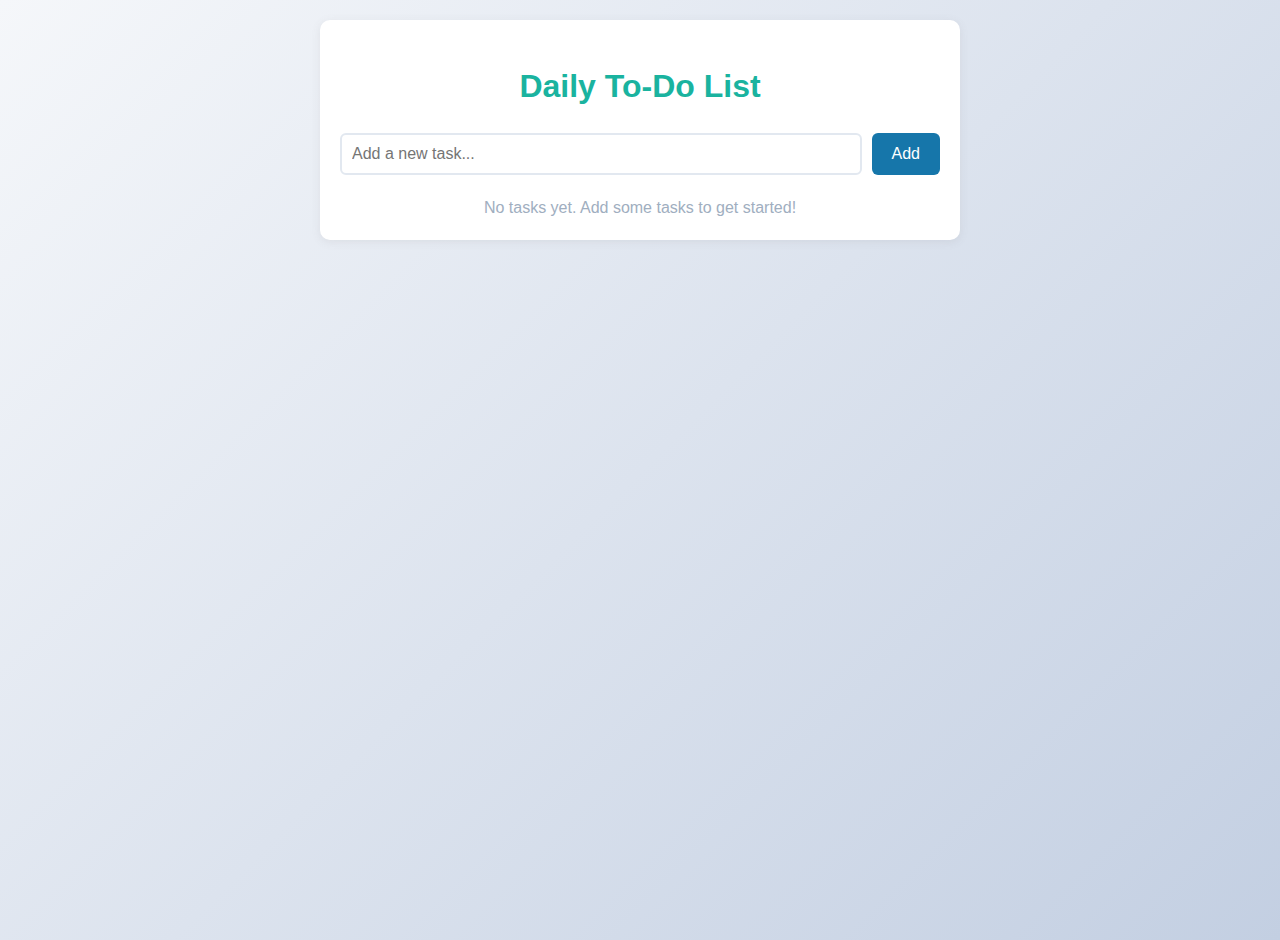
<file: TO-DO List/index.html>
<!DOCTYPE html>
<html lang="en">
<head>
  <meta charset="UTF-8">
  <meta name="viewport" content="width=device-width, initial-scale=1.0">
  <title>Simple To-Do List</title>
  <link rel="stylesheet" href="styles.css"> 
</head>
<body>
  <div class="container">
    <h1>Daily To-Do List</h1>
    
    <form class="todo-form" id="todoForm">
      <input 
        type="text" 
        id="todoInput" 
        class="todo-input" 
        placeholder="Add a new task..."
        required
      >
      <button type="submit" class="add-button">Add</button>
    </form>

    <ul class="todo-list" id="todoList"></ul>
    
    <div id="emptyMessage" class="empty-message">
      No tasks yet. Add some tasks to get started!

    </div>
  </div>

  <script src="script.js"></script> 
</body>
</html>
</file>
<file: TO-DO List/styles.css>
body {
    font-family: -apple-system, BlinkMacSystemFont, "Segoe UI", Roboto, sans-serif;
    line-height: 1.6;
    margin: 0;
    min-height: 100vh;
    background: linear-gradient(135deg, #f5f7fa 0%, #c3cfe2 100%);
    padding: 20px;
  }
  
  .container {
    max-width: 600px;
    margin: 0 auto;
    background: white;
    padding: 20px;
    border-radius: 10px;
    box-shadow: 0 2px 10px rgba(104, 94, 94, 0.1);
  }
  
  h1 {
    text-align: center;
    color: #1ab39f;
    margin-bottom: 20px;
  }
  
  .todo-form {
    display: flex;
    gap: 10px;
    margin-bottom: 20px;
  }
  
  .todo-input {
    flex: 1;
    padding: 10px;
    border: 2px solid #e2e8f0;
    border-radius: 6px;
    font-size: 16px;
  }
  
  .todo-input:focus {
    outline: none;
    border-color: #667eea;
  }
  
  .add-button {
    padding: 10px 20px;
    background-color: #1676aa;
    color: white;
    border: none;
    border-radius: 6px;
    cursor: pointer;
    font-size: 16px;
    transition: background-color 0.2s;
  }
  
  .add-button:hover {
    background-color: #5a67d8;
  }
  
  .todo-list {
    list-style: none;
    padding: 0;
    margin: 0;
  }
  
  .todo-item {
    display: flex;
    align-items: center;
    padding: 12px;
    background: #f7fafc;
    border-radius: 6px;
    margin-bottom: 8px;
    transition: all 0.2s;
  }
  
  .todo-item:hover {
    box-shadow: 0 2px 4px rgba(0, 0, 0, 0.05);
  }
  
  .todo-checkbox {
    margin-right: 12px;
    width: 18px;
    height: 18px;
  }
  
  .todo-text {
    flex: 1;
    margin-right: 12px;
  }
  
  .todo-text.completed {
    text-decoration: line-through;
    color: #a1a499;
  }
  
  .delete-button {
    padding: 6px 12px;
    background-color: #fc8181;
    color: white;
    border: none;
    border-radius: 4px;
    cursor: pointer;
    font-size: 14px;
    transition: background-color 0.2s;
  }
  
  .delete-button:hover {
    background-color: #c51e1e;
  }
  
  .empty-message {
    text-align: center;
    color: #a0aec0;
    margin-top: 20px;
  }
</file>
